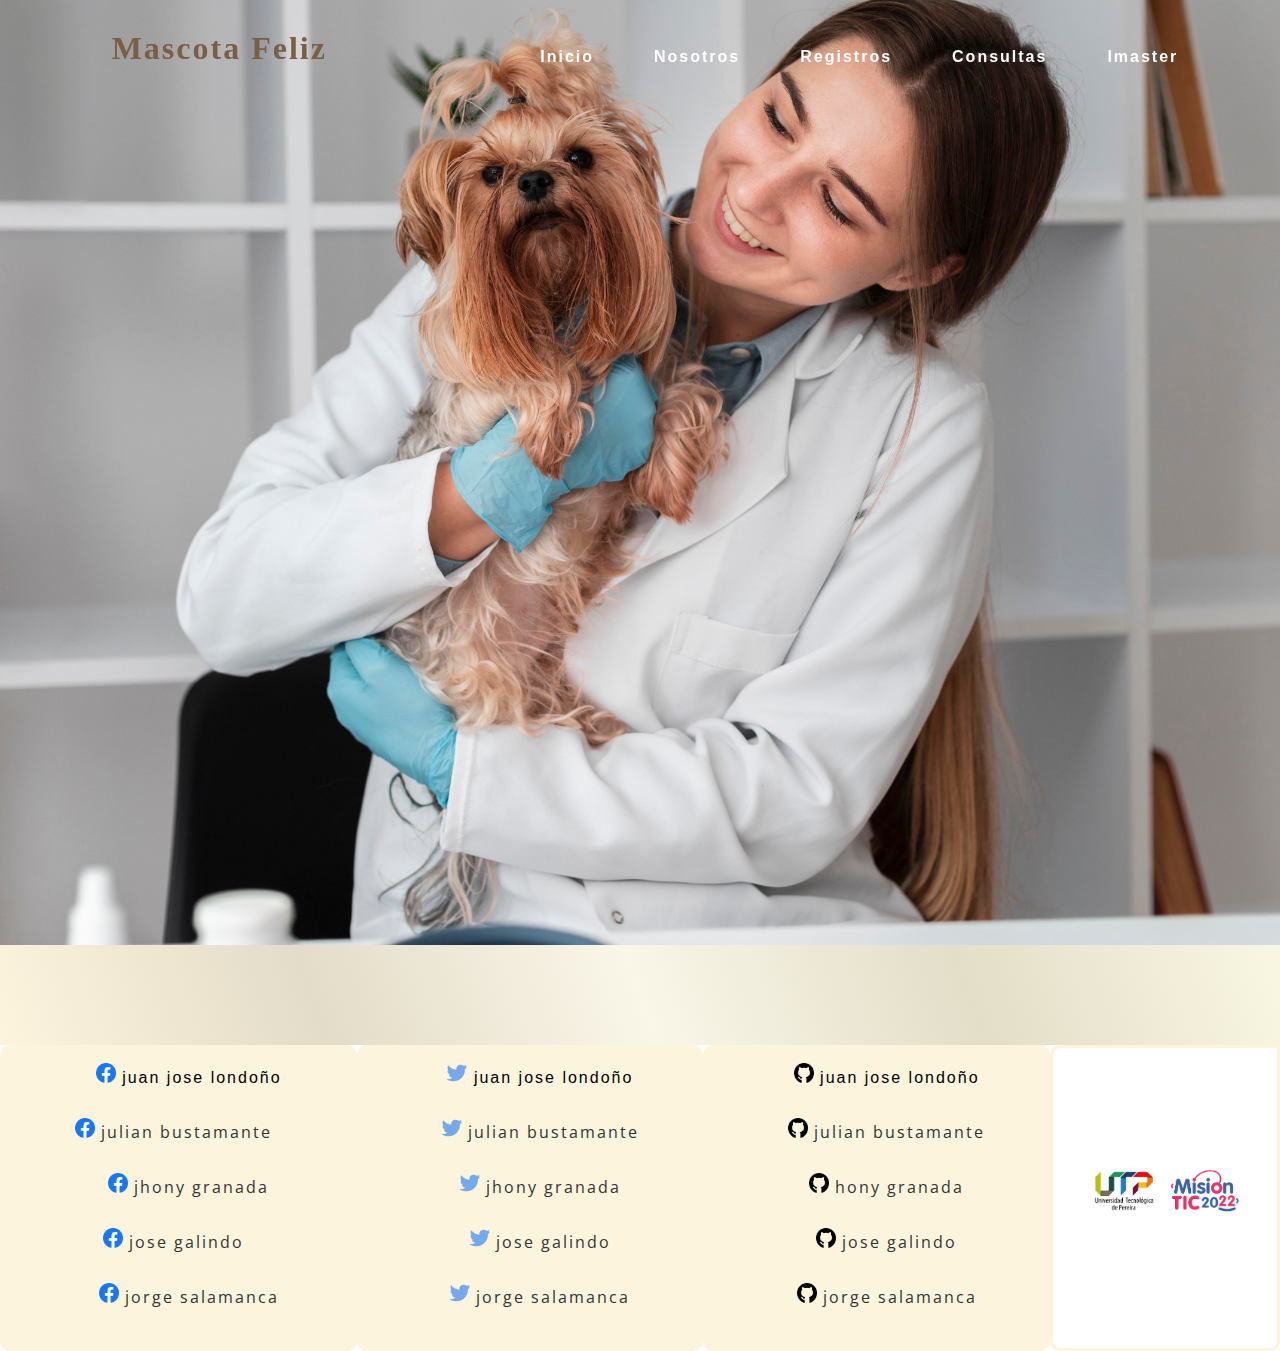
<file: index.html>
<!DOCTYPE html>
<html>

    <head>
        <title>index</title>
        <style>
            * {
                margin: 0;
                padding: 0;
            }

            header {
                position: fixed;
                top: 0;
                left: 0;
                width: 100%;
                display: flex;
                justify-content: space-around;
                transition: 0.7s;
                padding: 30px 20px;
                z-index: 10;
            }

            header.abajo {
                background: #fff;
                padding: 15px 20px;
            }

            header .logo {
                position: relative;
                color: rgb(122, 95, 70);
                font-weight: bold;
                font-size: 2em;
                letter-spacing: 2px;
                transition: 1.5s;
                text-decoration: none;
            }

            nav {
                display: flex;
                justify-content: center;
                align-items: center;
            }

            header ul {
                position: relative;
                display: flex;
                justify-content: center;
                align-items: center;
            }

            header ul li {
                list-style: none;
            }

            header ul li a {
                position: relative;
                font-family: helvetica;
                margin: 0 15px;
                text-decoration: none;
                color: #fff;
                letter-spacing: 2px;
                font-weight: 600;
                transition: 0.7s;
            }

            .zona1 {
                position: relative;
                width: 100%;
                height: 105vh;
                background: url(imagenes/fondo2.jpg);
                background-size: cover;
                background-position: center center;
            }

            header.abajo .logo,
            header.abajo ul li a {
                color: #000;
            }

            #barra_espaciadora {
                width: 100%;
                height: 100px;
                background: linear-gradient(70deg, #FDF4DE, #E3DCC8, #FAF6E8, #E3DEC8, #F9F6E2);
            }


            .article1 {
                grid-area: article_1;
                background-color: #FDF4DE;
                border: #FDF4DE;
                border-radius: 10px;
                border-style: solid;
                height: 100%;
            }

            .article1:hover{
                box-shadow:
                    1px 1px #a8abad,
                    2px 2px #a8abad,
                    3px 3px #a8abad;
                -webkit-transform: translateX(-3px);
                transform: translateX(-3px);
            }

            .article2 {
                grid-area: article_2;
                background-color: #FDF4DE;
                border: #FDF4DE;
                border-radius: 10px;
                border-style: solid;
                height: 100%;
                
            }

            .article2:hover{
                box-shadow:
                    1px 1px #a8abad,
                    2px 2px #a8abad,
                    3px 3px #a8abad;
                -webkit-transform: translateX(-3px);
                transform: translateX(-3px);
            }

            .article3 {
                grid-area: article_3;
                background-color: #FDF4DE;
                border: #FDF4DE;
                border-radius: 10px;
                border-style: solid;
                height: 100%;
            }

            .article3:hover{
                box-shadow:
                    1px 1px #a8abad,
                    2px 2px #a8abad,
                    3px 3px #a8abad;
                -webkit-transform: translateX(-3px);
                transform: translateX(-3px);
            }

            .article4 {
                grid-area: article_4;
                background-color: white;
                border: #FDF4DE;
                border-radius: 10px 0px 10px 10px;
                border-style: solid;
                height: 100%;

            }

            .article4:hover{
                box-shadow:
                    1px 1px #a8abad,
                    2px 2px #a8abad,
                    3px 3px #a8abad;
                -webkit-transform: translateX(-3px);
                transform: translateX(-3px);
            }

            #copyright {
                display: grid;
                grid-template-areas: "article_1 article_2 article_3 article_4";
                height: 300px;
                width: 100%;
                background-color:  #FDF4DE, #E3DCC8, #FAF6E8, #E3DEC8, #F9F6E2;
                background: linear-gradient(70deg);
                text-align: center;
                position: absolute;
                
            }

        </style>
        <link href='https://fonts.googleapis.com/css?family=Open+Sans:400,300,600' rel='stylesheet' type='text/css'>
        <link href="//maxcdn.bootstrapcdn.com/font-awesome/4.2.0/css/font-awesome.min.css" rel="stylesheet">
        <link rel="stylesheet" type="text/css" href="CSS/menubar.css">
        <link rel="stylesheet" type="text/css" href="CSS/footer.css">
        <link rel="icon" href="imagenes/perro.png">
    </head>

    <body>

        <header>
            <a href="#" class="logo">Mascota Feliz</a>
            <nav class="navbar">
                <ul>
                    <li><a href="index.html">Inicio</a></li>
                    <li><a href="nosotros.html">Nosotros</a></li>
                    <li><a href="#">Registros</a>
                        <ul>
                            <li><a href="resgistrar mascota.html">registro de mascota</a></li>
                            <li><a href="registrar propietario.html">registro de propietario</a></li>
                            <li><a href="registrar veterinario.html">registro de veterinario</a></li>
                        </ul>
                    </li>
                    <li><a href="#">Consultas</a>
                        <ul>
                            <li><a href="consultar mascota.html">Consultar mascota</a></li>
                            <li><a href="consultar mascotas.html">Consultar lista de mascotas</a></li>
                        </ul>
                    </li>

                    <li><a href="https://imaster.academy/login/index.php">Imaster</a></li>
                </ul>
            </nav>
        </header>

        <section class="zona1"></section>

        <footer>
            <div id="barra_espaciadora"></div>
            <section id="copyright">

                <article class="article1">
                    <ul>
                        <li><a href="https://www.facebook.com/juanjo.londonoagudelo"><img src="imagenes/facebook.png" style="width: 20px;" class="facebook">   juan jose londoño </a></li>
                    </ul>

                    <ul>
                        <li><img src="imagenes/facebook.png" style="width: 20px;" class="facebook">   julian bustamante</li>
                        <li></li>
                    </ul>

                    <ul>
                        <li><img src="imagenes/facebook.png" style="width: 20px;" class="facebook">  jhony granada   </li>
                    </ul>

                    <ul>
                        <li><img src="imagenes/facebook.png" style="width: 20px;" class="facebook">  jose galindo</li>
                        <li></li>
                    </ul>

                    <ul>
                        <li><img src="imagenes/facebook.png" style="width: 20px;" class="facebook">   jorge salamanca</li>
                    </ul>
                    
                </article>

                <article class="article2">
                    <ul>
                        <li><a href="https://twitter.com/Lond_ho13"><img src="imagenes/gorjeo.png" style="width: 20px;" class="facebook">   juan jose londoño</a></li>
                    </ul>

                    <ul>
                        <li><img src="imagenes/gorjeo.png" style="width: 20px;" class="facebook">   julian bustamante</li>
                    </ul>

                    <ul>
                        <li><img src="imagenes/gorjeo.png" style="width: 20px;" class="facebook">   jhony granada</li>
                    </ul>

                    <ul>
                        <li><img src="imagenes/gorjeo.png" style="width: 20px;" class="facebook">   jose galindo</li>
                    </ul>
                    
                    <ul>
                        <li><img src="imagenes/gorjeo.png" style="width: 20px;" class="facebook">   jorge salamanca</li>

                    </ul>
                </article>

                <article class="article3">
                    <ul>
                        <li><a href="https://github.com/LOND-HO13"><img src="imagenes/github.png" style="width: 20px;" class="facebook">   juan jose londoño</a></li>
                    </ul>

                    <ul>
                        <li><img src="imagenes/github.png" style="width: 20px;" class="facebook">   julian bustamante</li>
                    </ul>

                    <ul>
                        <li><img src="imagenes/github.png" style="width: 20px;" class="facebook">   hony granada</li>
                    </ul>

                    <ul>
                        <li><img src="imagenes/github.png" style="width: 20px;" class="facebook">   jose galindo</li>
                    </ul>
                    
                    <ul>
                        <li><img src="imagenes/github.png" style="width: 20px;" class="facebook">   jorge salamanca</li>
                    </ul>
                </article>

                <article class="article4">
                    <a href="https://p4s.co/mision-tic-utp#:~:text=Misi%C3%B3n%20TIC%202022%20es%20el,Cuarta%20Revoluci%C3%B3n%20Industrial%2C%20mujeres%20y"><img src="imagenes/logo_utp.png" style="width: 150px; margin-top: 120px;"> </a>     
                </article>


            </section>
        </footer>

        <script type="text/javascript">
            window.addEventListener("scroll", function () {
                var header = document.querySelector("header");
                header.classList.toggle("abajo", window.scrollY > 0);
            })
        </script>

    </body>

</html>
</file>
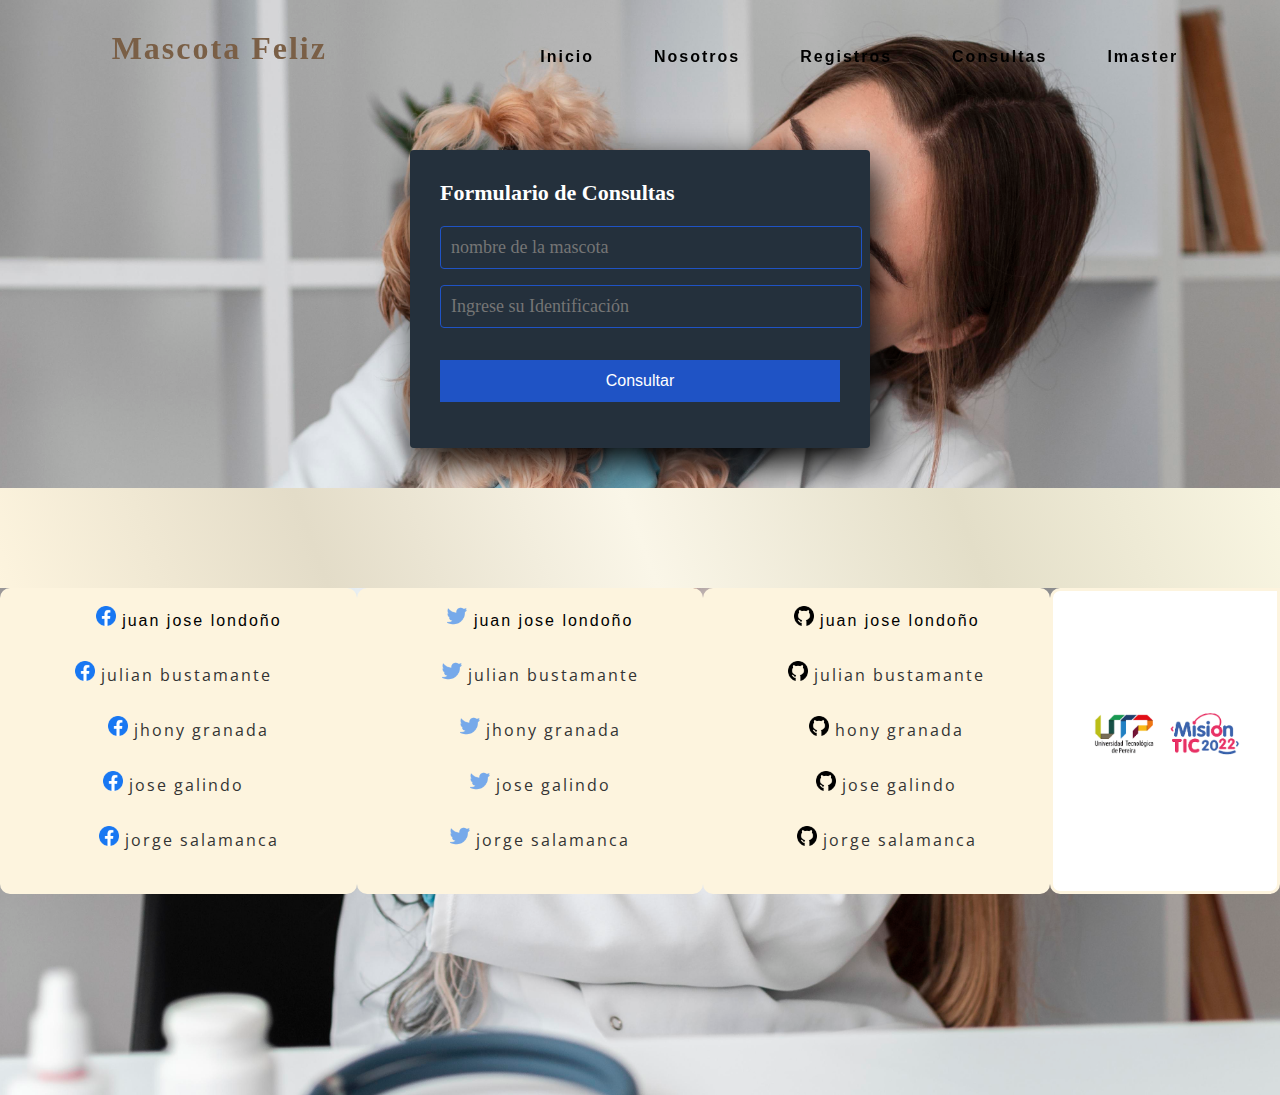
<file: consultar mascota.html>
<!DOCTYPE html>
<html>

    <head>
        <title>consultar mascota</title>
        <style>
            * {
                margin: 0;
                padding: 0;
            }

            body{
                position: relative;
                width: 100%;
                height: 105vh;
                background: url(imagenes/fondo2.jpg);
                background-size: cover;
                background-position: center center;
            }

            header {
                position: fixed;
                top: 0;
                left: 0;
                width: 100%;
                display: flex;
                justify-content: space-around;
                transition: 0.7s;
                padding: 30px 20px;
                z-index: 10;
            }

            header.abajo {
                background: #fff;
                padding: 15px 20px;
            }

            header .logo {
                position: relative;
                color: rgb(122, 95, 70);
                font-weight: bold;
                font-size: 2em;
                letter-spacing: 2px;
                transition: 1.5s;
                text-decoration: none;
            }

            nav {
                display: flex;
                justify-content: center;
                align-items: center;
            }

            header ul {
                position: relative;
                display: flex;
                justify-content: center;
                align-items: center;
            }

            header ul li {
                list-style: none;
            }

            header ul li a {
                position: relative;
                font-family: helvetica;
                margin: 0 15px;
                text-decoration: none;
                color: rgb(0, 0, 0);
                letter-spacing: 2px;
                font-weight: 600;
                transition: 0.7s;
            }

            .li-interno {
                list-style: none;
            }
            .zona1 {
                position: relative;
                width: 100%;
                height: 105vh;
                background: url(imagenes/fondo2.jpg);
                background-size: cover;
                background-position: center center;
            }

            header.abajo .logo,
            header.abajo ul li a {
                color: #000;
            }

            #barra_espaciadora {
                width: 100%;
                height: 100px;
                background: linear-gradient(70deg, #FDF4DE, #E3DCC8, #FAF6E8, #E3DEC8, #F9F6E2);
            }


            .article1 {
                grid-area: article_1;
                background-color: #FDF4DE;
                border: #FDF4DE;
                border-radius: 10px;
                border-style: solid;
                height: 100%;
            }

            .article1:hover{
                box-shadow:
                    1px 1px #a8abad,
                    2px 2px #a8abad,
                    3px 3px #a8abad;
                -webkit-transform: translateX(-3px);
                transform: translateX(-3px);
            }

            .article2 {
                grid-area: article_2;
                background-color: #FDF4DE;
                border: #FDF4DE;
                border-radius: 10px;
                border-style: solid;
                height: 100%;
                
            }

            .article2:hover{
                box-shadow:
                    1px 1px #a8abad,
                    2px 2px #a8abad,
                    3px 3px #a8abad;
                -webkit-transform: translateX(-3px);
                transform: translateX(-3px);
            }

            .article3 {
                grid-area: article_3;
                background-color: #FDF4DE;
                border: #FDF4DE;
                border-radius: 10px;
                border-style: solid;
                height: 100%;
            }

            .article3:hover{
                box-shadow:
                    1px 1px #a8abad,
                    2px 2px #a8abad,
                    3px 3px #a8abad;
                -webkit-transform: translateX(-3px);
                transform: translateX(-3px);
            }

            .article4 {
                grid-area: article_4;
                background-color: white;
                border: #FDF4DE;
                border-radius: 10px 0px 10px 10px;
                border-style: solid;
                height: 100%;

            }

            .article4:hover{
                box-shadow:
                    1px 1px #a8abad,
                    2px 2px #a8abad,
                    3px 3px #a8abad;
                -webkit-transform: translateX(-3px);
                transform: translateX(-3px);
            }

            #copyright {
                display: grid;
                grid-template-areas: "article_1 article_2 article_3 article_4";
                height: 300px;
                width: 100%;
                background-color:  #FDF4DE, #E3DCC8, #FAF6E8, #E3DEC8, #F9F6E2;
                background: linear-gradient(70deg);
                text-align: center;
                position: absolute;
                
            }

        </style>
        <link href='https://fonts.googleapis.com/css?family=Open+Sans:400,300,600' rel='stylesheet' type='text/css'>
        <link href="//maxcdn.bootstrapcdn.com/font-awesome/4.2.0/css/font-awesome.min.css" rel="stylesheet">
        <link rel="stylesheet" type="text/css" href="CSS/menubar.css">
        <link rel="stylesheet" type="text/css" href="CSS/footer.css">
        <link rel="stylesheet" type="text/css" href="CSS/Dueno.css">
        <link rel="icon" href="imagenes/perro.png">
    </head>

    <body>

        <header>
            <a href="#" class="logo">Mascota Feliz</a>
            <nav class="navbar">
                <ul>
                    <li><a href="index.html">Inicio</a></li>
                    <li><a href="nosotros.html">Nosotros</a></li>
                    <li><a href="#">Registros</a>
                        <ul>
                            <li class="li-interno"><a href="resgistrar mascota.html">registro de mascota</a></li>
                            <li class="li-interno"><a href="registrar propietario.html">registro de propietario</a></li>
                            <li class="li-interno"><a href="registrar veterinario.html">registro de veterinario</a></li>
                        </ul>
                    </li>
                    <li><a href="#">Consultas</a>
                        <ul>
                            <li class="li-interno"><a href="consultar mascota.html">Consultar mascota</a></li>
                            <li class="li-interno"><a href="consultar mascotas.html">Consultar lista de mascotas</a></li>
                        </ul>
                    </li>

                    <li><a href="https://imaster.academy/login/index.php">Imaster</a></li>
                </ul>
            </nav>
        </header>

        <section class="form-register">
            <h4>Formulario de Consultas</h4>
            <input class="controls" type="text" list="value" name="nombres" id="nombres" placeholder="nombre de la mascota">
            <input class="controls" type="text" name="Identificación" id="Identificación" placeholder="Ingrese su Identificación">
            <input class="botons" type="submit" value="Consultar">         
        </section>

        <footer>
            <div id="barra_espaciadora"></div>
            <section id="copyright">

                <article class="article1">
                    <ul>
                        <li><a href="https://www.facebook.com/juanjo.londonoagudelo"><img src="imagenes/facebook.png" style="width: 20px;" class="facebook">   juan jose londoño </a></li>
                    </ul>

                    <ul>
                        <li><img src="imagenes/facebook.png" style="width: 20px;" class="facebook">   julian bustamante</li>
                        <li></li>
                    </ul>

                    <ul>
                        <li><img src="imagenes/facebook.png" style="width: 20px;" class="facebook">  jhony granada   </li>
                    </ul>

                    <ul>
                        <li><img src="imagenes/facebook.png" style="width: 20px;" class="facebook">  jose galindo</li>
                        <li></li>
                    </ul>

                    <ul>
                        <li><img src="imagenes/facebook.png" style="width: 20px;" class="facebook">   jorge salamanca</li>
                    </ul>
                    
                </article>

                <article class="article2">
                    <ul>
                        <li><a href="https://twitter.com/Lond_ho13"><img src="imagenes/gorjeo.png" style="width: 20px;" class="facebook">   juan jose londoño</a></li>
                    </ul>

                    <ul>
                        <li><img src="imagenes/gorjeo.png" style="width: 20px;" class="facebook">   julian bustamante</li>
                    </ul>

                    <ul>
                        <li><img src="imagenes/gorjeo.png" style="width: 20px;" class="facebook">   jhony granada</li>
                    </ul>

                    <ul>
                        <li><img src="imagenes/gorjeo.png" style="width: 20px;" class="facebook">   jose galindo</li>
                    </ul>
                    
                    <ul>
                        <li><img src="imagenes/gorjeo.png" style="width: 20px;" class="facebook">   jorge salamanca</li>

                    </ul>
                </article>

                <article class="article3">
                    <ul>
                        <li><a href="https://github.com/LOND-HO13"><img src="imagenes/github.png" style="width: 20px;" class="facebook">   juan jose londoño</a></li>
                    </ul>

                    <ul>
                        <li><img src="imagenes/github.png" style="width: 20px;" class="facebook">   julian bustamante</li>
                    </ul>

                    <ul>
                        <li><img src="imagenes/github.png" style="width: 20px;" class="facebook">   hony granada</li>
                    </ul>

                    <ul>
                        <li><img src="imagenes/github.png" style="width: 20px;" class="facebook">   jose galindo</li>
                    </ul>
                    
                    <ul>
                        <li><img src="imagenes/github.png" style="width: 20px;" class="facebook">   jorge salamanca</li>
                    </ul>
                </article>

                <article class="article4">
                    <a href="https://p4s.co/mision-tic-utp#:~:text=Misi%C3%B3n%20TIC%202022%20es%20el,Cuarta%20Revoluci%C3%B3n%20Industrial%2C%20mujeres%20y"><img src="imagenes/logo_utp.png" style="width: 150px; margin-top: 120px;"> </a>     
                </article>


            </section>
        </footer>

        <script type="text/javascript">
            window.addEventListener("scroll", function () {
                var header = document.querySelector("header");
                header.classList.toggle("abajo", window.scrollY > 0);
            })
        </script>

    </body>

</html>
</file>
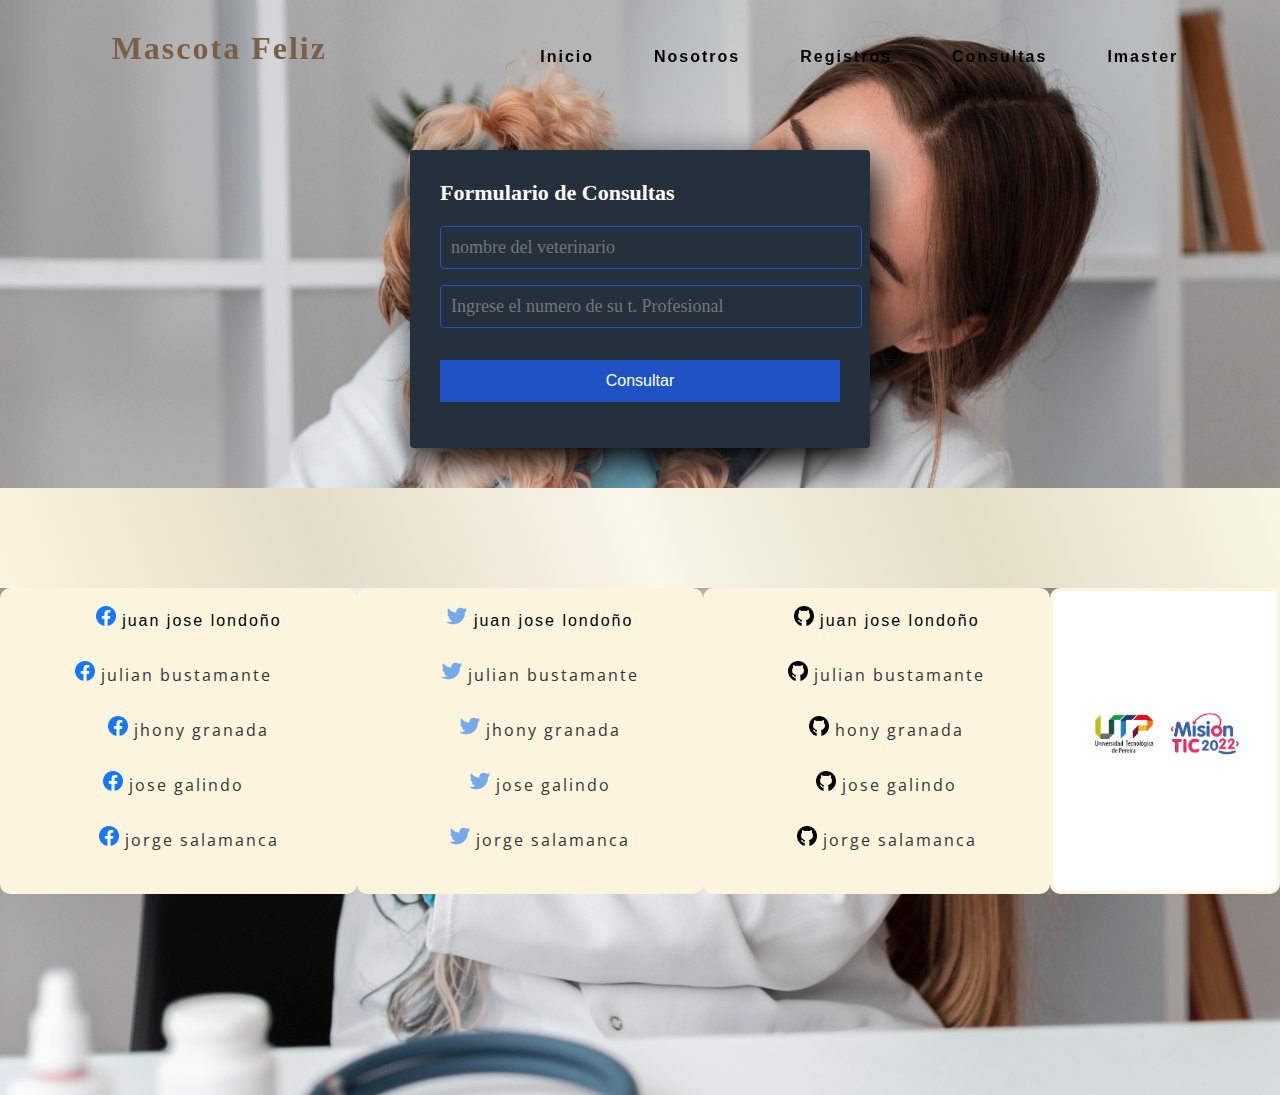
<file: consultar mascotas.html>
<!DOCTYPE html>
<html>

    <head>
        <title>consultar mascotas</title>
        <style>
            * {
                margin: 0;
                padding: 0;
            }

            body{
                position: relative;
                width: 100%;
                height: 105vh;
                background: url(imagenes/fondo2.jpg);
                background-size: cover;
                background-position: center center;
            }

            header {
                position: fixed;
                top: 0;
                left: 0;
                width: 100%;
                display: flex;
                justify-content: space-around;
                transition: 0.7s;
                padding: 30px 20px;
                z-index: 10;
            }

            header.abajo {
                background: #fff;
                padding: 15px 20px;
            }

            header .logo {
                position: relative;
                color: rgb(122, 95, 70);
                font-weight: bold;
                font-size: 2em;
                letter-spacing: 2px;
                transition: 1.5s;
                text-decoration: none;
            }

            nav {
                display: flex;
                justify-content: center;
                align-items: center;
            }

            header ul {
                position: relative;
                display: flex;
                justify-content: center;
                align-items: center;
            }

            header ul li {
                list-style: none;
            }

            header ul li a {
                position: relative;
                font-family: helvetica;
                margin: 0 15px;
                text-decoration: none;
                color: rgb(0, 0, 0);
                letter-spacing: 2px;
                font-weight: 600;
                transition: 0.7s;
            }

            .zona1 {
                position: relative;
                width: 100%;
                height: 105vh;
                background: url(imagenes/fondo2.jpg);
                background-size: cover;
                background-position: center center;
            }

            header.abajo .logo,
            header.abajo ul li a {
                color: #000;
            }

            #barra_espaciadora {
                width: 100%;
                height: 100px;
                background: linear-gradient(70deg, #FDF4DE, #E3DCC8, #FAF6E8, #E3DEC8, #F9F6E2);
            }


            .article1 {
                grid-area: article_1;
                background-color: #FDF4DE;
                border: #FDF4DE;
                border-radius: 10px;
                border-style: solid;
                height: 100%;
            }

            .article1:hover{
                box-shadow:
                    1px 1px #a8abad,
                    2px 2px #a8abad,
                    3px 3px #a8abad;
                -webkit-transform: translateX(-3px);
                transform: translateX(-3px);
            }

            .article2 {
                grid-area: article_2;
                background-color: #FDF4DE;
                border: #FDF4DE;
                border-radius: 10px;
                border-style: solid;
                height: 100%;
                
            }

            .article2:hover{
                box-shadow:
                    1px 1px #a8abad,
                    2px 2px #a8abad,
                    3px 3px #a8abad;
                -webkit-transform: translateX(-3px);
                transform: translateX(-3px);
            }

            .article3 {
                grid-area: article_3;
                background-color: #FDF4DE;
                border: #FDF4DE;
                border-radius: 10px;
                border-style: solid;
                height: 100%;
            }

            .article3:hover{
                box-shadow:
                    1px 1px #a8abad,
                    2px 2px #a8abad,
                    3px 3px #a8abad;
                -webkit-transform: translateX(-3px);
                transform: translateX(-3px);
            }

            .article4 {
                grid-area: article_4;
                background-color: white;
                border: #FDF4DE;
                border-radius: 10px 0px 10px 10px;
                border-style: solid;
                height: 100%;

            }

            .article4:hover{
                box-shadow:
                    1px 1px #a8abad,
                    2px 2px #a8abad,
                    3px 3px #a8abad;
                -webkit-transform: translateX(-3px);
                transform: translateX(-3px);
            }

            #copyright {
                display: grid;
                grid-template-areas: "article_1 article_2 article_3 article_4";
                height: 300px;
                width: 100%;
                background-color:  #FDF4DE, #E3DCC8, #FAF6E8, #E3DEC8, #F9F6E2;
                background: linear-gradient(70deg);
                text-align: center;
                position: absolute;
                
            }

        </style>
        <link href='https://fonts.googleapis.com/css?family=Open+Sans:400,300,600' rel='stylesheet' type='text/css'>
        <link href="//maxcdn.bootstrapcdn.com/font-awesome/4.2.0/css/font-awesome.min.css" rel="stylesheet">
        <link rel="stylesheet" type="text/css" href="CSS/menubar.css">
        <link rel="stylesheet" type="text/css" href="CSS/footer.css">
        <link rel="stylesheet" type="text/css" href="CSS/Dueno.css">
        <link rel="icon" href="imagenes/perro.png">
    </head>

    <body>

        <header>
            <a href="#" class="logo">Mascota Feliz</a>
            <nav class="navbar">
                <ul>
                    <li><a href="index.html">Inicio</a></li>
                    <li><a href="nosotros.html">Nosotros</a></li>
                    <li><a href="#">Registros</a>
                        <ul>
                            <li><a href="resgistrar mascota.html">registro de mascota</a></li>
                            <li><a href="registrar propietario.html">registro de propietario</a></li>
                            <li><a href="registrar veterinario.html">registro de veterinario</a></li>
                        </ul>
                    </li>
                    <li><a href="#">Consultas</a>
                        <ul>
                            <li><a href="consultar mascota.html">Consultar mascota</a></li>
                            <li><a href="consultar mascotas.html">Consultar lista de mascotas</a></li>
                        </ul>
                    </li>

                    <li><a href="https://imaster.academy/login/index.php">Imaster</a></li>
                </ul>
            </nav>
        </header>

        <section class="form-register">
            <h4>Formulario de Consultas</h4>
            <input class="controls" type="text" list="value" name="nombres" id="nombres" placeholder="nombre del veterinario">
            <input class="controls" type="text" name="Identificación" id="Identificación" placeholder="Ingrese el numero de su t. Profesional">
            <input class="botons" type="submit" value="Consultar">         
        </section>

        <footer>
            <div id="barra_espaciadora"></div>
            <section id="copyright">

                <article class="article1">
                    <ul>
                        <li><a href="https://www.facebook.com/juanjo.londonoagudelo"><img src="imagenes/facebook.png" style="width: 20px;" class="facebook">   juan jose londoño </a></li>
                    </ul>

                    <ul>
                        <li><img src="imagenes/facebook.png" style="width: 20px;" class="facebook">   julian bustamante</li>
                        <li></li>
                    </ul>

                    <ul>
                        <li><img src="imagenes/facebook.png" style="width: 20px;" class="facebook">  jhony granada   </li>
                    </ul>

                    <ul>
                        <li><img src="imagenes/facebook.png" style="width: 20px;" class="facebook">  jose galindo</li>
                        <li></li>
                    </ul>

                    <ul>
                        <li><img src="imagenes/facebook.png" style="width: 20px;" class="facebook">   jorge salamanca</li>
                    </ul>
                    
                </article>

                <article class="article2">
                    <ul>
                        <li><a href="https://twitter.com/Lond_ho13"><img src="imagenes/gorjeo.png" style="width: 20px;" class="facebook">   juan jose londoño</a></li>
                    </ul>

                    <ul>
                        <li><img src="imagenes/gorjeo.png" style="width: 20px;" class="facebook">   julian bustamante</li>
                    </ul>

                    <ul>
                        <li><img src="imagenes/gorjeo.png" style="width: 20px;" class="facebook">   jhony granada</li>
                    </ul>

                    <ul>
                        <li><img src="imagenes/gorjeo.png" style="width: 20px;" class="facebook">   jose galindo</li>
                    </ul>
                    
                    <ul>
                        <li><img src="imagenes/gorjeo.png" style="width: 20px;" class="facebook">   jorge salamanca</li>

                    </ul>
                </article>

                <article class="article3">
                    <ul>
                        <li><a href="https://github.com/LOND-HO13"><img src="imagenes/github.png" style="width: 20px;" class="facebook">   juan jose londoño</a></li>
                    </ul>

                    <ul>
                        <li><img src="imagenes/github.png" style="width: 20px;" class="facebook">   julian bustamante</li>
                    </ul>

                    <ul>
                        <li><img src="imagenes/github.png" style="width: 20px;" class="facebook">   hony granada</li>
                    </ul>

                    <ul>
                        <li><img src="imagenes/github.png" style="width: 20px;" class="facebook">   jose galindo</li>
                    </ul>
                    
                    <ul>
                        <li><img src="imagenes/github.png" style="width: 20px;" class="facebook">   jorge salamanca</li>
                    </ul>
                </article>

                <article class="article4">
                    <a href="https://p4s.co/mision-tic-utp#:~:text=Misi%C3%B3n%20TIC%202022%20es%20el,Cuarta%20Revoluci%C3%B3n%20Industrial%2C%20mujeres%20y"><img src="imagenes/logo_utp.png" style="width: 150px; margin-top: 120px;"> </a>     
                </article>


            </section>
        </footer>

        <script type="text/javascript">
            window.addEventListener("scroll", function () {
                var header = document.querySelector("header");
                header.classList.toggle("abajo", window.scrollY > 0);
            })
        </script>

    </body>

</html>
</file>
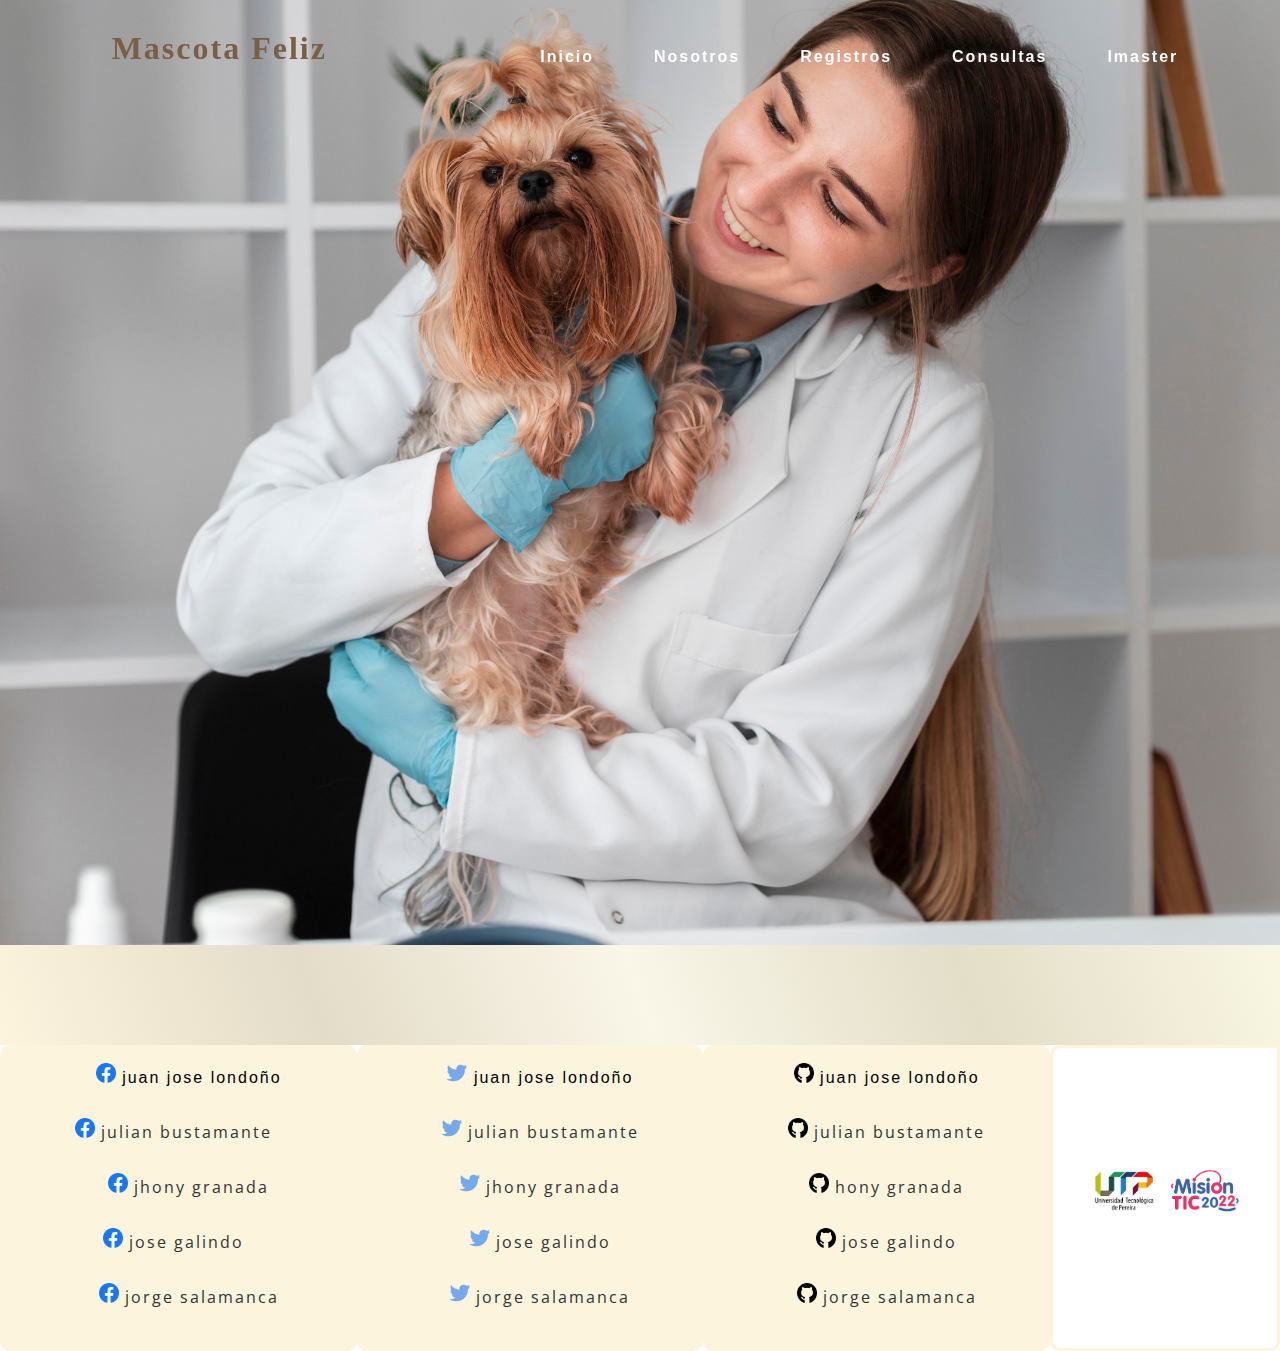
<file: nosotros.html>
<!DOCTYPE html>
<html>

    <head>
        <title>nosotros</title>
        <style>
            * {
                margin: 0;
                padding: 0;
            }

            header {
                position: fixed;
                top: 0;
                left: 0;
                width: 100%;
                display: flex;
                justify-content: space-around;
                transition: 0.7s;
                padding: 30px 20px;
                z-index: 10;
            }

            header.abajo {
                background: #fff;
                padding: 15px 20px;
            }

            header .logo {
                position: relative;
                color: rgb(122, 95, 70);
                font-weight: bold;
                font-size: 2em;
                letter-spacing: 2px;
                transition: 1.5s;
                text-decoration: none;
            }

            nav {
                display: flex;
                justify-content: center;
                align-items: center;
            }

            header ul {
                position: relative;
                display: flex;
                justify-content: center;
                align-items: center;
            }

            header ul li {
                list-style: none;
            }

            header ul li a {
                position: relative;
                font-family: helvetica;
                margin: 0 15px;
                text-decoration: none;
                color: #fff;
                letter-spacing: 2px;
                font-weight: 600;
                transition: 0.7s;
            }

            .zona1 {
                position: relative;
                width: 100%;
                height: 105vh;
                background: url(imagenes/fondo2.jpg);
                background-size: cover;
                background-position: center center;
            }

            header.abajo .logo,
            header.abajo ul li a {
                color: #000;
            }

            #barra_espaciadora {
                width: 100%;
                height: 100px;
                background: linear-gradient(70deg, #FDF4DE, #E3DCC8, #FAF6E8, #E3DEC8, #F9F6E2);
            }


            .article1 {
                grid-area: article_1;
                background-color: #FDF4DE;
                border: #FDF4DE;
                border-radius: 10px;
                border-style: solid;
                height: 100%;
            }

            .article1:hover{
                box-shadow:
                    1px 1px #a8abad,
                    2px 2px #a8abad,
                    3px 3px #a8abad;
                -webkit-transform: translateX(-3px);
                transform: translateX(-3px);
            }

            .article2 {
                grid-area: article_2;
                background-color: #FDF4DE;
                border: #FDF4DE;
                border-radius: 10px;
                border-style: solid;
                height: 100%;
                
            }

            .article2:hover{
                box-shadow:
                    1px 1px #a8abad,
                    2px 2px #a8abad,
                    3px 3px #a8abad;
                -webkit-transform: translateX(-3px);
                transform: translateX(-3px);
            }

            .article3 {
                grid-area: article_3;
                background-color: #FDF4DE;
                border: #FDF4DE;
                border-radius: 10px;
                border-style: solid;
                height: 100%;
            }

            .article3:hover{
                box-shadow:
                    1px 1px #a8abad,
                    2px 2px #a8abad,
                    3px 3px #a8abad;
                -webkit-transform: translateX(-3px);
                transform: translateX(-3px);
            }

            .article4 {
                grid-area: article_4;
                background-color: white;
                border: #FDF4DE;
                border-radius: 10px 0px 10px 10px;
                border-style: solid;
                height: 100%;

            }

            .article4:hover{
                box-shadow:
                    1px 1px #a8abad,
                    2px 2px #a8abad,
                    3px 3px #a8abad;
                -webkit-transform: translateX(-3px);
                transform: translateX(-3px);
            }

            #copyright {
                display: grid;
                grid-template-areas: "article_1 article_2 article_3 article_4";
                height: 300px;
                width: 100%;
                background-color:  #FDF4DE, #E3DCC8, #FAF6E8, #E3DEC8, #F9F6E2;
                background: linear-gradient(70deg);
                text-align: center;
                position: absolute;
                
            }

        </style>
        <link href='https://fonts.googleapis.com/css?family=Open+Sans:400,300,600' rel='stylesheet' type='text/css'>
        <link href="//maxcdn.bootstrapcdn.com/font-awesome/4.2.0/css/font-awesome.min.css" rel="stylesheet">
        <link rel="stylesheet" type="text/css" href="CSS/menubar.css">
        <link rel="stylesheet" type="text/css" href="CSS/footer.css">
        <link rel="icon" href="imagenes/perro.png">
    </head>

    <body>

        <header>
            <a href="#" class="logo">Mascota Feliz</a>
            <nav class="navbar">
                <ul>
                    <li><a href="index.html">Inicio</a></li>
                    <li><a href="nosotros.html">Nosotros</a></li>
                    <li><a href="#">Registros</a>
                        <ul>
                            <li><a href="resgistrar mascota.html">registro de mascota</a></li>
                            <li><a href="registrar propietario.html">registro de propietario</a></li>
                            <li><a href="registrar veterinario.html">registro de veterinario</a></li>
                        </ul>
                    </li>
                    <li><a href="#">Consultas</a>
                        <ul>
                            <li><a href="consultar mascota.html">Consultar mascota</a></li>
                            <li><a href="consultar mascotas.html">Consultar lista de mascotas</a></li>
                        </ul>
                    </li>

                    <li><a href="https://imaster.academy/login/index.php">Imaster</a></li>
                </ul>
            </nav>
        </header>

        <section class="zona1"></section>

        <footer>
            <div id="barra_espaciadora"></div>
            <section id="copyright">

                <article class="article1">
                    <ul>
                        <li><a href="https://www.facebook.com/juanjo.londonoagudelo"><img src="imagenes/facebook.png" style="width: 20px;" class="facebook">   juan jose londoño </a></li>
                    </ul>

                    <ul>
                        <li><img src="imagenes/facebook.png" style="width: 20px;" class="facebook">   julian bustamante</li>
                        <li></li>
                    </ul>

                    <ul>
                        <li><img src="imagenes/facebook.png" style="width: 20px;" class="facebook">  jhony granada   </li>
                    </ul>

                    <ul>
                        <li><img src="imagenes/facebook.png" style="width: 20px;" class="facebook">  jose galindo</li>
                        <li></li>
                    </ul>

                    <ul>
                        <li><img src="imagenes/facebook.png" style="width: 20px;" class="facebook">   jorge salamanca</li>
                    </ul>
                    
                </article>

                <article class="article2">
                    <ul>
                        <li><a href="https://twitter.com/Lond_ho13"><img src="imagenes/gorjeo.png" style="width: 20px;" class="facebook">   juan jose londoño</a></li>
                    </ul>

                    <ul>
                        <li><img src="imagenes/gorjeo.png" style="width: 20px;" class="facebook">   julian bustamante</li>
                    </ul>

                    <ul>
                        <li><img src="imagenes/gorjeo.png" style="width: 20px;" class="facebook">   jhony granada</li>
                    </ul>

                    <ul>
                        <li><img src="imagenes/gorjeo.png" style="width: 20px;" class="facebook">   jose galindo</li>
                    </ul>
                    
                    <ul>
                        <li><img src="imagenes/gorjeo.png" style="width: 20px;" class="facebook">   jorge salamanca</li>

                    </ul>
                </article>

                <article class="article3">
                    <ul>
                        <li><a href="https://github.com/LOND-HO13"><img src="imagenes/github.png" style="width: 20px;" class="facebook">   juan jose londoño</a></li>
                    </ul>

                    <ul>
                        <li><img src="imagenes/github.png" style="width: 20px;" class="facebook">   julian bustamante</li>
                    </ul>

                    <ul>
                        <li><img src="imagenes/github.png" style="width: 20px;" class="facebook">   hony granada</li>
                    </ul>

                    <ul>
                        <li><img src="imagenes/github.png" style="width: 20px;" class="facebook">   jose galindo</li>
                    </ul>
                    
                    <ul>
                        <li><img src="imagenes/github.png" style="width: 20px;" class="facebook">   jorge salamanca</li>
                    </ul>
                </article>

                <article class="article4">
                    <a href="https://p4s.co/mision-tic-utp#:~:text=Misi%C3%B3n%20TIC%202022%20es%20el,Cuarta%20Revoluci%C3%B3n%20Industrial%2C%20mujeres%20y"><img src="imagenes/logo_utp.png" style="width: 150px; margin-top: 120px;"> </a>     
                </article>


            </section>
        </footer>

        <script type="text/javascript">
            window.addEventListener("scroll", function () {
                var header = document.querySelector("header");
                header.classList.toggle("abajo", window.scrollY > 0);
            })
        </script>

    </body>

</html>
</file>
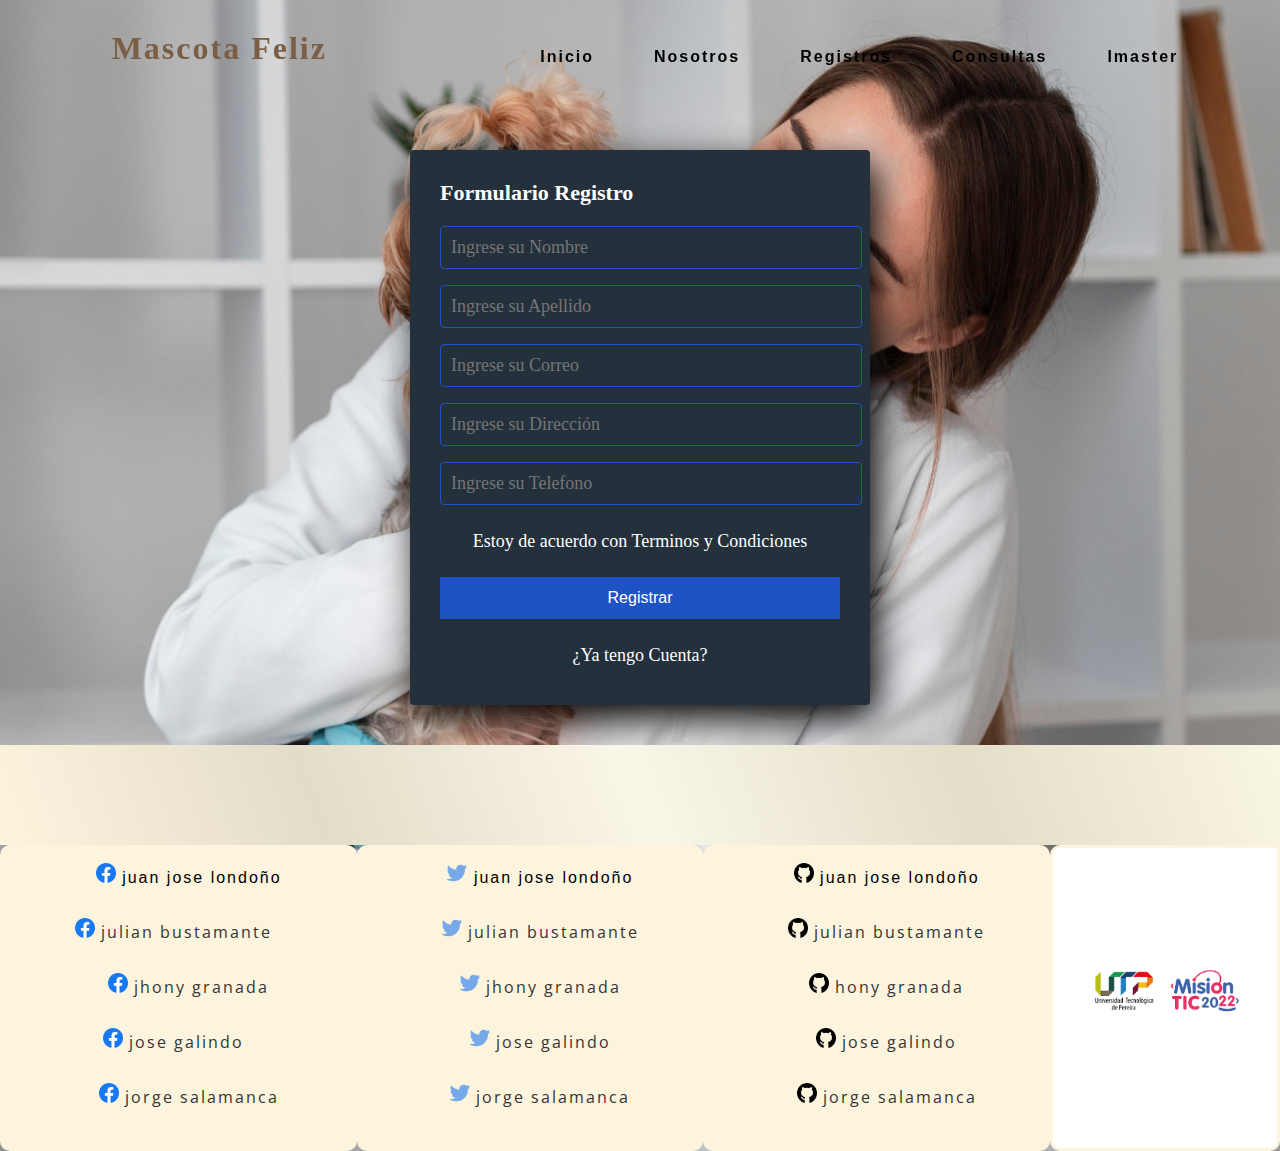
<file: registrar propietario.html>
<!DOCTYPE html>
<html>

    <head>
        <title>registrar propietario</title>
        <style>
            * {
                margin: 0;
                padding: 0;
            }
            body{
                position: relative;
                width: 100%;
                height: 105vh;
                background: url(imagenes/fondo2.jpg);
                background-size: cover;
                background-position: center center;
            }

            header {
                position: fixed;
                top: 0;
                left: 0;
                width: 100%;
                display: flex;
                justify-content: space-around;
                transition: 0.7s;
                padding: 30px 20px;
                z-index: 10;
            }

            header.abajo {
                background: rgb(255, 255, 255);
                padding: 15px 20px;
            }

            header .logo {
                position: relative;
                color: rgb(122, 95, 70);
                font-weight: bold;
                font-size: 2em;
                letter-spacing: 2px;
                transition: 1.5s;
                text-decoration: none;
            }

            nav {
                display: flex;
                justify-content: center;
                align-items: center;
            }

            header ul {
                position: relative;
                display: flex;
                justify-content: center;
                align-items: center;
            }

            header ul li {
                list-style: none;
            }

            header ul li a {
                position: relative;
                font-family: helvetica;
                margin: 0 15px;
                text-decoration: none;
                color: rgb(0, 0, 0);
                letter-spacing: 2px;
                font-weight: 600;
                transition: 0.7s;
            }

            .zona1 {
                position: relative;
                width: 100%;
                height: 105vh;
                background: url(imagenes/fondo2.jpg);
                background-size: cover;
                background-position: center center;
            }

            header.abajo .logo,
            header.abajo ul li a {
                color: #000;
            }

            #barra_espaciadora {
                width: 100%;
                height: 100px;
                background: linear-gradient(70deg, #FDF4DE, #E3DCC8, #FAF6E8, #E3DEC8, #F9F6E2);
            }


            .article1 {
                grid-area: article_1;
                background-color: #FDF4DE;
                border: #FDF4DE;
                border-radius: 10px;
                border-style: solid;
                height: 100%;
            }

            .article1:hover{
                box-shadow:
                    1px 1px #a8abad,
                    2px 2px #a8abad,
                    3px 3px #a8abad;
                -webkit-transform: translateX(-3px);
                transform: translateX(-3px);
            }

            .article2 {
                grid-area: article_2;
                background-color: #FDF4DE;
                border: #FDF4DE;
                border-radius: 10px;
                border-style: solid;
                height: 100%;
                
            }

            .article2:hover{
                box-shadow:
                    1px 1px #a8abad,
                    2px 2px #a8abad,
                    3px 3px #a8abad;
                -webkit-transform: translateX(-3px);
                transform: translateX(-3px);
            }

            .article3 {
                grid-area: article_3;
                background-color: #FDF4DE;
                border: #FDF4DE;
                border-radius: 10px;
                border-style: solid;
                height: 100%;
            }

            .article3:hover{
                box-shadow:
                    1px 1px #a8abad,
                    2px 2px #a8abad,
                    3px 3px #a8abad;
                -webkit-transform: translateX(-3px);
                transform: translateX(-3px);
            }

            .article4 {
                grid-area: article_4;
                background-color: white;
                border: #FDF4DE;
                border-radius: 10px 0px 10px 10px;
                border-style: solid;
                height: 100%;

            }

            .article4:hover{
                box-shadow:
                    1px 1px #a8abad,
                    2px 2px #a8abad,
                    3px 3px #a8abad;
                -webkit-transform: translateX(-3px);
                transform: translateX(-3px);
            }

            #copyright {
                display: grid;
                grid-template-areas: "article_1 article_2 article_3 article_4";
                height: 300px;
                width: 100%;
                background-color:  #FDF4DE, #E3DCC8, #FAF6E8, #E3DEC8, #F9F6E2;
                background: linear-gradient(70deg);
                text-align: center;
                position: absolute;
                
            }

        </style>
        <link href='https://fonts.googleapis.com/css?family=Open+Sans:400,300,600' rel='stylesheet' type='text/css'>
        <link href="//maxcdn.bootstrapcdn.com/font-awesome/4.2.0/css/font-awesome.min.css" rel="stylesheet">
        <link rel="stylesheet" type="text/css" href="CSS/menubar.css">
        <link rel="stylesheet" type="text/css" href="CSS/footer.css">
        <link rel="stylesheet" type="text/css" href="CSS/Dueno.css">
        <link rel="icon" href="imagenes/perro.png">
    </head>

    <body>

        <header>
            <a href="#" class="logo">Mascota Feliz</a>
            <nav class="navbar">
                <ul>
                    <li><a href="index.html">Inicio</a></li>
                    <li><a href="nosotros.html">Nosotros</a></li>
                    <li><a href="#">Registros</a>
                        <ul>
                            <li><a href="resgistrar mascota.html">registro de mascota</a></li>
                            <li><a href="registrar propietario.html">registro de propietario</a></li>
                            <li><a href="registrar veterinario.html">registro de veterinario</a></li>
                        </ul>
                    </li>
                    <li><a href="#">Consultas</a>
                        <ul>
                            <li><a href="consultar mascota.html">Consultar mascota</a></li>
                            <li><a href="consultar mascotas.html">Consultar lista de mascotas</a></li>
                        </ul>
                    </li>

                    <li><a href="https://imaster.academy/login/index.php">Imaster</a></li>
                </ul>
            </nav>
        </header>
    
        <section class="form-register">
            <h4>Formulario Registro</h4>
            <input class="controls" type="text" name="nombres" id="nombres" placeholder="Ingrese su Nombre">
            <input class="controls" type="text" name="apellidos" id="apellidos" placeholder="Ingrese su Apellido">
            <input class="controls" type="email" name="correo" id="correo" placeholder="Ingrese su Correo">
            <input class="controls" type="email" name="Dirección" id="Dirección" placeholder="Ingrese su Dirección">
            <input class="controls" type="password" name="Telefono" id="Telefono" placeholder="Ingrese su Telefono">
            <p>Estoy de acuerdo con <a href="#">Terminos y Condiciones</a></p>
            <input class="botons" type="submit" value="Registrar">
            <p><a href="#">¿Ya tengo Cuenta?</a></p>   
        </section>

        <footer>
            <div id="barra_espaciadora"></div>
            <section id="copyright">

                <article class="article1">
                    <ul>
                        <li><a href="https://www.facebook.com/juanjo.londonoagudelo"><img src="imagenes/facebook.png" style="width: 20px;" class="facebook">   juan jose londoño </a></li>
                    </ul>

                    <ul>
                        <li><img src="imagenes/facebook.png" style="width: 20px;" class="facebook">   julian bustamante</li>
                        <li></li>
                    </ul>

                    <ul>
                        <li><img src="imagenes/facebook.png" style="width: 20px;" class="facebook">  jhony granada   </li>
                    </ul>

                    <ul>
                        <li><img src="imagenes/facebook.png" style="width: 20px;" class="facebook">  jose galindo</li>
                        <li></li>
                    </ul>

                    <ul>
                        <li><img src="imagenes/facebook.png" style="width: 20px;" class="facebook">   jorge salamanca</li>
                    </ul>
                    
                </article>

                <article class="article2">
                    <ul>
                        <li><a href="https://twitter.com/Lond_ho13"><img src="imagenes/gorjeo.png" style="width: 20px;" class="facebook">   juan jose londoño</a></li>
                    </ul>

                    <ul>
                        <li><img src="imagenes/gorjeo.png" style="width: 20px;" class="facebook">   julian bustamante</li>
                    </ul>

                    <ul>
                        <li><img src="imagenes/gorjeo.png" style="width: 20px;" class="facebook">   jhony granada</li>
                    </ul>

                    <ul>
                        <li><img src="imagenes/gorjeo.png" style="width: 20px;" class="facebook">   jose galindo</li>
                    </ul>
                    
                    <ul>
                        <li><img src="imagenes/gorjeo.png" style="width: 20px;" class="facebook">   jorge salamanca</li>

                    </ul>
                </article>

                <article class="article3">
                    <ul>
                        <li><a href="https://github.com/LOND-HO13"><img src="imagenes/github.png" style="width: 20px;" class="facebook">   juan jose londoño</a></li>
                    </ul>

                    <ul>
                        <li><img src="imagenes/github.png" style="width: 20px;" class="facebook">   julian bustamante</li>
                    </ul>

                    <ul>
                        <li><img src="imagenes/github.png" style="width: 20px;" class="facebook">   hony granada</li>
                    </ul>

                    <ul>
                        <li><img src="imagenes/github.png" style="width: 20px;" class="facebook">   jose galindo</li>
                    </ul>
                    
                    <ul>
                        <li><img src="imagenes/github.png" style="width: 20px;" class="facebook">   jorge salamanca</li>
                    </ul>
                </article>

                <article class="article4">
                    <a href="https://p4s.co/mision-tic-utp#:~:text=Misi%C3%B3n%20TIC%202022%20es%20el,Cuarta%20Revoluci%C3%B3n%20Industrial%2C%20mujeres%20y"><img src="imagenes/logo_utp.png" style="width: 150px; margin-top: 120px;"> </a>     
                </article>


            </section>
        </footer>

        <script type="text/javascript">
            window.addEventListener("scroll", function () {
                var header = document.querySelector("header");
                header.classList.toggle("abajo", window.scrollY > 0);
            })
        </script>

    </body>

</html>
</file>
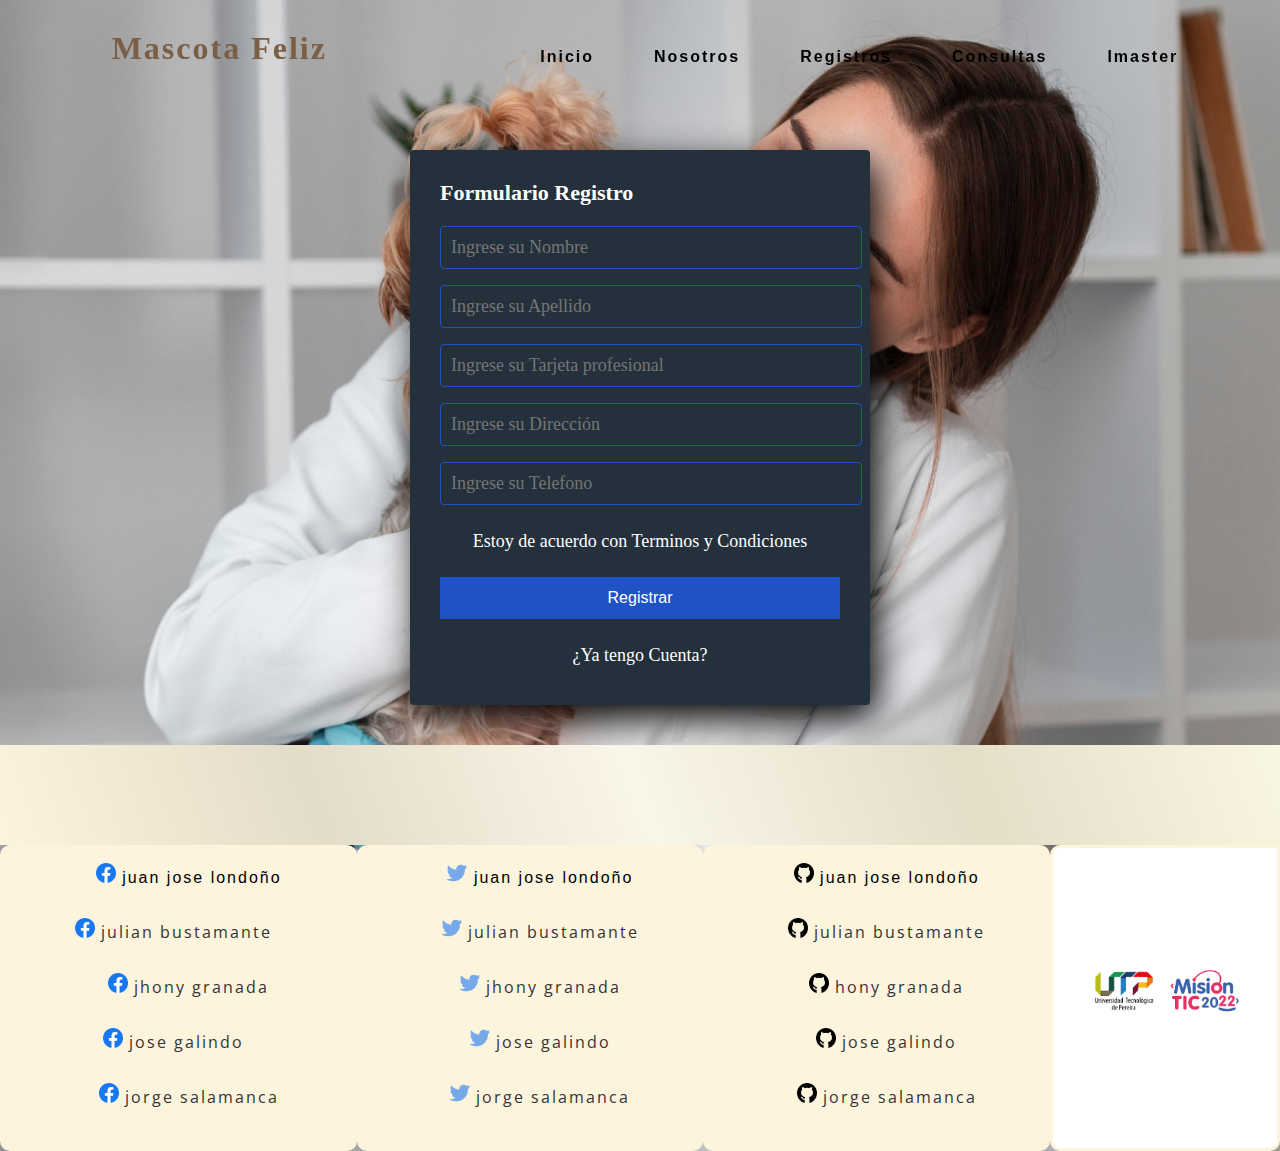
<file: registrar veterinario.html>
<!DOCTYPE html>
<html>

    <head>
        <title>registrar propietario</title>
        <style>
            * {
                margin: 0;
                padding: 0;
            }

            body{
                position: relative;
                width: 100%;
                height: 105vh;
                background: url(imagenes/fondo2.jpg);
                background-size: cover;
                background-position: center center;
            }
            
            header {
                position: fixed;
                top: 0;
                left: 0;
                width: 100%;
                display: flex;
                justify-content: space-around;
                transition: 0.7s;
                padding: 30px 20px;
                z-index: 10;
            }

            header.abajo {
                background: rgb(255, 255, 255);
                padding: 15px 20px;
            }

            header .logo {
                position: relative;
                color: rgb(122, 95, 70);
                font-weight: bold;
                font-size: 2em;
                letter-spacing: 2px;
                transition: 1.5s;
                text-decoration: none;
            }

            nav {
                display: flex;
                justify-content: center;
                align-items: center;
            }

            header ul {
                position: relative;
                display: flex;
                justify-content: center;
                align-items: center;
            }

            header ul li {
                list-style: none;
            }

            header ul li a {
                position: relative;
                font-family: helvetica;
                margin: 0 15px;
                text-decoration: none;
                color: rgb(0, 0, 0);
                letter-spacing: 2px;
                font-weight: 600;
                transition: 0.7s;
            }

            .zona1 {
                position: relative;
                width: 100%;
                height: 105vh;
                background: url(imagenes/fondo2.jpg);
                background-size: cover;
                background-position: center center;
            }

            header.abajo .logo,
            header.abajo ul li a {
                color: #000;
            }

            #barra_espaciadora {
                width: 100%;
                height: 100px;
                background: linear-gradient(70deg, #FDF4DE, #E3DCC8, #FAF6E8, #E3DEC8, #F9F6E2);
            }


            .article1 {
                grid-area: article_1;
                background-color: #FDF4DE;
                border: #FDF4DE;
                border-radius: 10px;
                border-style: solid;
                height: 100%;
            }

            .article1:hover{
                box-shadow:
                    1px 1px #a8abad,
                    2px 2px #a8abad,
                    3px 3px #a8abad;
                -webkit-transform: translateX(-3px);
                transform: translateX(-3px);
            }

            .article2 {
                grid-area: article_2;
                background-color: #FDF4DE;
                border: #FDF4DE;
                border-radius: 10px;
                border-style: solid;
                height: 100%;
                
            }

            .article2:hover{
                box-shadow:
                    1px 1px #a8abad,
                    2px 2px #a8abad,
                    3px 3px #a8abad;
                -webkit-transform: translateX(-3px);
                transform: translateX(-3px);
            }

            .article3 {
                grid-area: article_3;
                background-color: #FDF4DE;
                border: #FDF4DE;
                border-radius: 10px;
                border-style: solid;
                height: 100%;
            }

            .article3:hover{
                box-shadow:
                    1px 1px #a8abad,
                    2px 2px #a8abad,
                    3px 3px #a8abad;
                -webkit-transform: translateX(-3px);
                transform: translateX(-3px);
            }

            .article4 {
                grid-area: article_4;
                background-color: white;
                border: #FDF4DE;
                border-radius: 10px 0px 10px 10px;
                border-style: solid;
                height: 100%;

            }

            .article4:hover{
                box-shadow:
                    1px 1px #a8abad,
                    2px 2px #a8abad,
                    3px 3px #a8abad;
                -webkit-transform: translateX(-3px);
                transform: translateX(-3px);
            }

            #copyright {
                display: grid;
                grid-template-areas: "article_1 article_2 article_3 article_4";
                height: 300px;
                width: 100%;
                background-color:  #FDF4DE, #E3DCC8, #FAF6E8, #E3DEC8, #F9F6E2;
                background: linear-gradient(70deg);
                text-align: center;
                position: absolute;
                
            }

        </style>
        <link href='https://fonts.googleapis.com/css?family=Open+Sans:400,300,600' rel='stylesheet' type='text/css'>
        <link href="//maxcdn.bootstrapcdn.com/font-awesome/4.2.0/css/font-awesome.min.css" rel="stylesheet">
        <link rel="stylesheet" type="text/css" href="CSS/menubar.css">
        <link rel="stylesheet" type="text/css" href="CSS/footer.css">
        <link rel="stylesheet" type="text/css" href="CSS/Dueno.css">
        <link rel="icon" href="imagenes/perro.png">
    </head>

    <body>

        <header>
            <a href="#" class="logo">Mascota Feliz</a>
            <nav class="navbar">
                <ul>
                    <li><a href="index.html">Inicio</a></li>
                    <li><a href="nosotros.html">Nosotros</a></li>
                    <li><a href="#">Registros</a>
                        <ul>
                            <li><a href="resgistrar mascota.html">registro de mascota</a></li>
                            <li><a href="registrar propietario.html">registro de propietario</a></li>
                            <li><a href="registrar veterinario.html">registro de veterinario</a></li>
                        </ul>
                    </li>
                    <li><a href="#">Consultas</a>
                        <ul>
                            <li><a href="consultar mascota.html">Consultar mascota</a></li>
                            <li><a href="consultar mascotas.html">Consultar lista de mascotas</a></li>
                        </ul>
                    </li>

                    <li><a href="https://imaster.academy/login/index.php">Imaster</a></li>
                </ul>
            </nav>
        </header>

        <section class="form-register">
                <h4>Formulario Registro</h4>
                <input class="controls" type="text" name="nombres" id="nombres" placeholder="Ingrese su Nombre">
                <input class="controls" type="text" name="apellidos" id="apellidos" placeholder="Ingrese su Apellido">
                <input class="controls" type="number" name="Tarjeta profesional" id="Tarjeta profesional" placeholder="Ingrese su Tarjeta profesional">
                <input class="controls" type="text" name="Dirección" id="Dirección" placeholder="Ingrese su Dirección">
                <input class="controls" type="tel" name="Telefono" id="Telefono" placeholder="Ingrese su Telefono">
                <p>Estoy de acuerdo con <a href="#">Terminos y Condiciones</a></p>
                <input class="botons" type="submit" value="Registrar">
                <p><a href="#">¿Ya tengo Cuenta?</a></p>
              
        </section>

        <footer>
            <div id="barra_espaciadora"></div>
            <section id="copyright">

                <article class="article1">
                    <ul>
                        <li><a href="https://www.facebook.com/juanjo.londonoagudelo"><img src="imagenes/facebook.png" style="width: 20px;" class="facebook">   juan jose londoño </a></li>
                    </ul>

                    <ul>
                        <li><img src="imagenes/facebook.png" style="width: 20px;" class="facebook">   julian bustamante</li>
                        <li></li>
                    </ul>

                    <ul>
                        <li><img src="imagenes/facebook.png" style="width: 20px;" class="facebook">  jhony granada   </li>
                    </ul>

                    <ul>
                        <li><img src="imagenes/facebook.png" style="width: 20px;" class="facebook">  jose galindo</li>
                        <li></li>
                    </ul>

                    <ul>
                        <li><img src="imagenes/facebook.png" style="width: 20px;" class="facebook">   jorge salamanca</li>
                    </ul>
                    
                </article>

                <article class="article2">
                    <ul>
                        <li><a href="https://twitter.com/Lond_ho13"><img src="imagenes/gorjeo.png" style="width: 20px;" class="facebook">   juan jose londoño</a></li>
                    </ul>

                    <ul>
                        <li><img src="imagenes/gorjeo.png" style="width: 20px;" class="facebook">   julian bustamante</li>
                    </ul>

                    <ul>
                        <li><img src="imagenes/gorjeo.png" style="width: 20px;" class="facebook">   jhony granada</li>
                    </ul>

                    <ul>
                        <li><img src="imagenes/gorjeo.png" style="width: 20px;" class="facebook">   jose galindo</li>
                    </ul>
                    
                    <ul>
                        <li><img src="imagenes/gorjeo.png" style="width: 20px;" class="facebook">   jorge salamanca</li>

                    </ul>
                </article>

                <article class="article3">
                    <ul>
                        <li><a href="https://github.com/LOND-HO13"><img src="imagenes/github.png" style="width: 20px;" class="facebook">   juan jose londoño</a></li>
                    </ul>

                    <ul>
                        <li><img src="imagenes/github.png" style="width: 20px;" class="facebook">   julian bustamante</li>
                    </ul>

                    <ul>
                        <li><img src="imagenes/github.png" style="width: 20px;" class="facebook">   hony granada</li>
                    </ul>

                    <ul>
                        <li><img src="imagenes/github.png" style="width: 20px;" class="facebook">   jose galindo</li>
                    </ul>
                    
                    <ul>
                        <li><img src="imagenes/github.png" style="width: 20px;" class="facebook">   jorge salamanca</li>
                    </ul>
                </article>

                <article class="article4">
                    <a href="https://p4s.co/mision-tic-utp#:~:text=Misi%C3%B3n%20TIC%202022%20es%20el,Cuarta%20Revoluci%C3%B3n%20Industrial%2C%20mujeres%20y"><img src="imagenes/logo_utp.png" style="width: 150px; margin-top: 120px;"> </a>     
                </article>


            </section>
        </footer>

        <script type="text/javascript">
            window.addEventListener("scroll", function () {
                var header = document.querySelector("header");
                header.classList.toggle("abajo", window.scrollY > 0);
            })
        </script>

    </body>

</html>
</file>
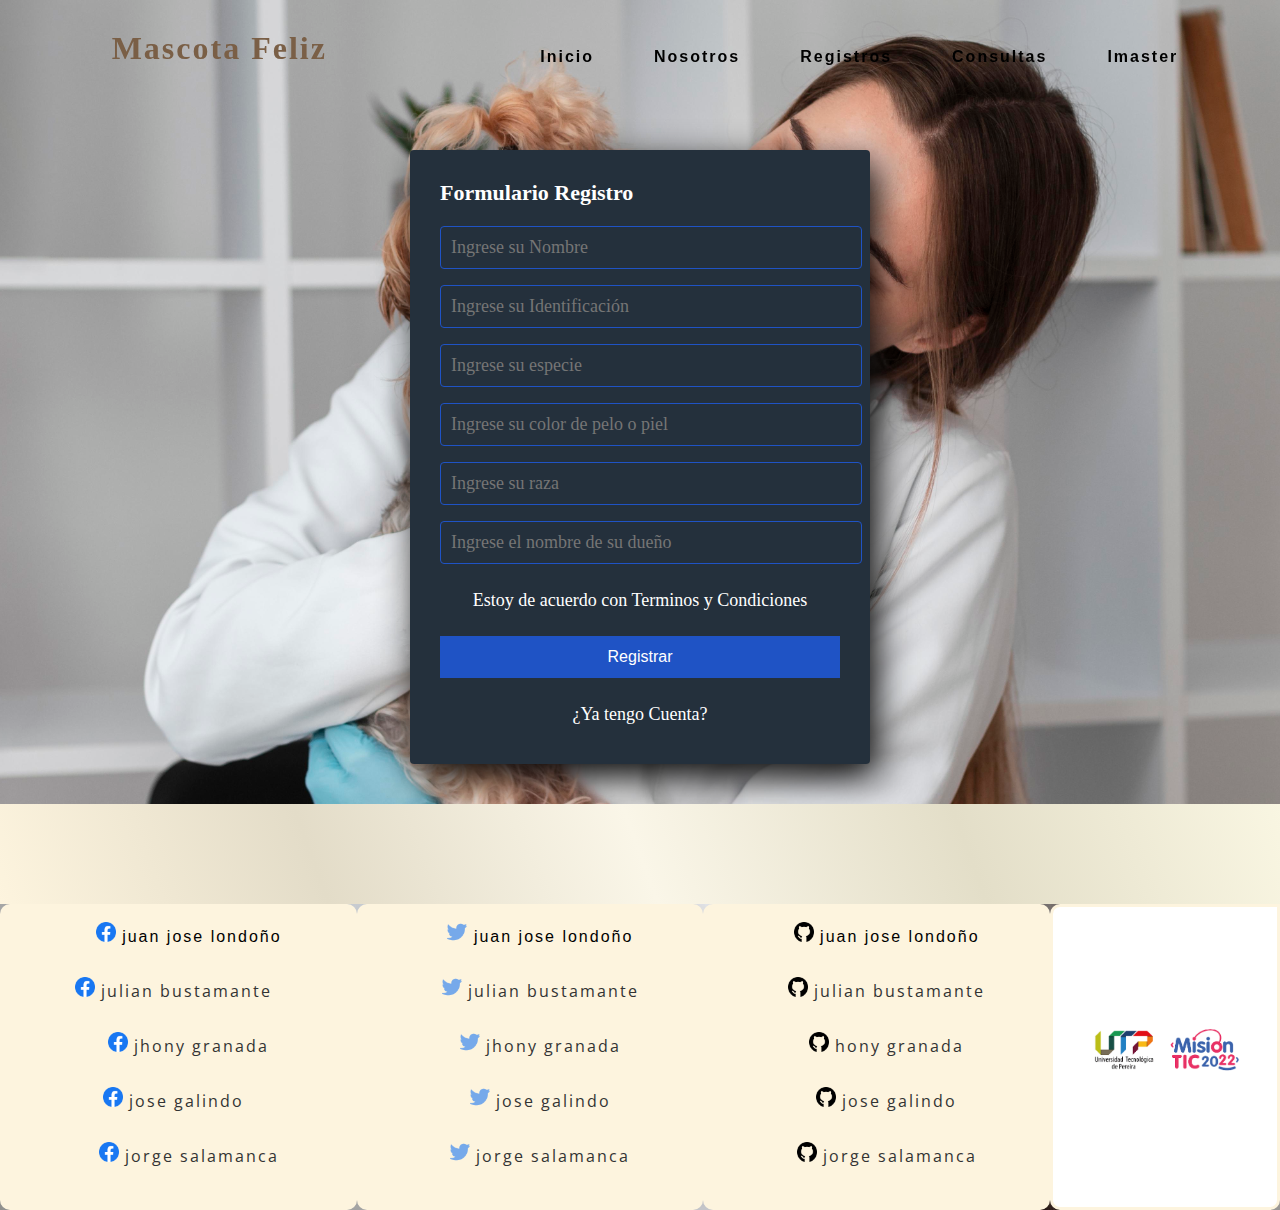
<file: resgistrar mascota.html>
<!DOCTYPE html>
<html>

    <head>
        <title>registrar propietario</title>
        <style>
            * {
                margin: 0;
                padding: 0;
            }

            body{
                position: relative;
                width: 100%;
                height: 105vh;
                background: url(imagenes/fondo2.jpg);
                background-size: cover;
                background-position: center center;
            }

            header {
                position: fixed;
                top: 0;
                left: 0;
                width: 100%;
                display: flex;
                justify-content: space-around;
                transition: 0.7s;
                padding: 30px 20px;
                z-index: 10;
            }

            header.abajo {
                background: rgb(255, 255, 255);
                padding: 15px 20px;
            }

            header .logo {
                position: relative;
                color: rgb(122, 95, 70);
                font-weight: bold;
                font-size: 2em;
                letter-spacing: 2px;
                transition: 1.5s;
                text-decoration: none;
            }

            nav {
                display: flex;
                justify-content: center;
                align-items: center;
            }

            header ul {
                position: relative;
                display: flex;
                justify-content: center;
                align-items: center;
            }

            header ul li {
                list-style: none;
            }

            header ul li a {
                position: relative;
                font-family: helvetica;
                margin: 0 15px;
                text-decoration: none;
                color: rgb(0, 0, 0);
                letter-spacing: 2px;
                font-weight: 600;
                transition: 0.7s;
            }

            .zona1 {
                position: relative;
                width: 100%;
                height: 105vh;
                background: url(imagenes/fondo2.jpg);
                background-size: cover;
                background-position: center center;
            }

            header.abajo .logo,
            header.abajo ul li a {
                color: #000;
            }

            #barra_espaciadora {
                width: 100%;
                height: 100px;
                background: linear-gradient(70deg, #FDF4DE, #E3DCC8, #FAF6E8, #E3DEC8, #F9F6E2);
            }


            .article1 {
                grid-area: article_1;
                background-color: #FDF4DE;
                border: #FDF4DE;
                border-radius: 10px;
                border-style: solid;
                height: 100%;
            }

            .article1:hover{
                box-shadow:
                    1px 1px #a8abad,
                    2px 2px #a8abad,
                    3px 3px #a8abad;
                -webkit-transform: translateX(-3px);
                transform: translateX(-3px);
            }

            .article2 {
                grid-area: article_2;
                background-color: #FDF4DE;
                border: #FDF4DE;
                border-radius: 10px;
                border-style: solid;
                height: 100%;
                
            }

            .article2:hover{
                box-shadow:
                    1px 1px #a8abad,
                    2px 2px #a8abad,
                    3px 3px #a8abad;
                -webkit-transform: translateX(-3px);
                transform: translateX(-3px);
            }

            .article3 {
                grid-area: article_3;
                background-color: #FDF4DE;
                border: #FDF4DE;
                border-radius: 10px;
                border-style: solid;
                height: 100%;
            }

            .article3:hover{
                box-shadow:
                    1px 1px #a8abad,
                    2px 2px #a8abad,
                    3px 3px #a8abad;
                -webkit-transform: translateX(-3px);
                transform: translateX(-3px);
            }

            .article4 {
                grid-area: article_4;
                background-color: white;
                border: #FDF4DE;
                border-radius: 10px 0px 10px 10px;
                border-style: solid;
                height: 100%;

            }

            .article4:hover{
                box-shadow:
                    1px 1px #a8abad,
                    2px 2px #a8abad,
                    3px 3px #a8abad;
                -webkit-transform: translateX(-3px);
                transform: translateX(-3px);
            }

            #copyright {
                display: grid;
                grid-template-areas: "article_1 article_2 article_3 article_4";
                height: 300px;
                width: 100%;
                background-color:  #FDF4DE, #E3DCC8, #FAF6E8, #E3DEC8, #F9F6E2;
                background: linear-gradient(70deg);
                text-align: center;
                position: absolute;
                
            }

        </style>
        <link href='https://fonts.googleapis.com/css?family=Open+Sans:400,300,600' rel='stylesheet' type='text/css'>
        <link href="//maxcdn.bootstrapcdn.com/font-awesome/4.2.0/css/font-awesome.min.css" rel="stylesheet">
        <link rel="stylesheet" type="text/css" href="CSS/menubar.css">
        <link rel="stylesheet" type="text/css" href="CSS/footer.css">
        <link rel="stylesheet" type="text/css" href="CSS/Dueno.css">
        <link rel="icon" href="imagenes/perro.png">
    </head>

    <body>

        <header>
            <a href="#" class="logo">Mascota Feliz</a>
            <nav class="navbar">
                <ul>
                    <li><a href="index.html">Inicio</a></li>
                    <li><a href="nosotros.html">Nosotros</a></li>
                    <li><a href="#">Registros</a>
                        <ul>
                            <li><a href="resgistrar mascota.html">registro de mascota</a></li>
                            <li><a href="registrar propietario.html">registro de propietario</a></li>
                            <li><a href="registrar veterinario.html">registro de veterinario</a></li>
                        </ul>
                    </li>
                    <li><a href="#">Consultas</a>
                        <ul>
                            <li><a href="consultar mascota.html">Consultar mascota</a></li>
                            <li><a href="consultar mascotas.html">Consultar lista de mascotas</a></li>
                        </ul>
                    </li>

                    <li><a href="https://imaster.academy/login/index.php">Imaster</a></li>
                </ul>
            </nav>
        </header>

        <section class="form-register">
                <h4>Formulario Registro</h4>
                <input class="controls" type="text" name="nombres" id="nombres" placeholder="Ingrese su Nombre">
                <input class="controls" type="text" name="Identificación" id="Identificación" placeholder="Ingrese su Identificación">
                <input class="controls" type="text" name="especie" id="especie" placeholder="Ingrese su especie">
                <input class="controls" type="text" name="color" id="color" placeholder="Ingrese su color de pelo o piel">
                <input class="controls" type="text" name="raza" id="raza" placeholder="Ingrese su raza">
                <input class="controls" type="text" name="dueño" id="dueño" placeholder="Ingrese el nombre de su dueño">

                <p>Estoy de acuerdo con <a href="#">Terminos y Condiciones</a></p>
                <input class="botons" type="submit" value="Registrar">
                <p><a href="#">¿Ya tengo Cuenta?</a></p>
              
        </section>

        <footer>
            <div id="barra_espaciadora"></div>
            <section id="copyright">

                <article class="article1">
                    <ul>
                        <li><a href="https://www.facebook.com/juanjo.londonoagudelo"><img src="imagenes/facebook.png" style="width: 20px;" class="facebook">   juan jose londoño </a></li>
                    </ul>

                    <ul>
                        <li><img src="imagenes/facebook.png" style="width: 20px;" class="facebook">   julian bustamante</li>
                        <li></li>
                    </ul>

                    <ul>
                        <li><img src="imagenes/facebook.png" style="width: 20px;" class="facebook">  jhony granada   </li>
                    </ul>

                    <ul>
                        <li><img src="imagenes/facebook.png" style="width: 20px;" class="facebook">  jose galindo</li>
                        <li></li>
                    </ul>

                    <ul>
                        <li><img src="imagenes/facebook.png" style="width: 20px;" class="facebook">   jorge salamanca</li>
                    </ul>
                    
                </article>

                <article class="article2">
                    <ul>
                        <li><a href="https://twitter.com/Lond_ho13"><img src="imagenes/gorjeo.png" style="width: 20px;" class="facebook">   juan jose londoño</a></li>
                    </ul>

                    <ul>
                        <li><img src="imagenes/gorjeo.png" style="width: 20px;" class="facebook">   julian bustamante</li>
                    </ul>

                    <ul>
                        <li><img src="imagenes/gorjeo.png" style="width: 20px;" class="facebook">   jhony granada</li>
                    </ul>

                    <ul>
                        <li><img src="imagenes/gorjeo.png" style="width: 20px;" class="facebook">   jose galindo</li>
                    </ul>
                    
                    <ul>
                        <li><img src="imagenes/gorjeo.png" style="width: 20px;" class="facebook">   jorge salamanca</li>

                    </ul>
                </article>

                <article class="article3">
                    <ul>
                        <li><a href="https://github.com/LOND-HO13"><img src="imagenes/github.png" style="width: 20px;" class="facebook">   juan jose londoño</a></li>
                    </ul>

                    <ul>
                        <li><img src="imagenes/github.png" style="width: 20px;" class="facebook">   julian bustamante</li>
                    </ul>

                    <ul>
                        <li><img src="imagenes/github.png" style="width: 20px;" class="facebook">   hony granada</li>
                    </ul>

                    <ul>
                        <li><img src="imagenes/github.png" style="width: 20px;" class="facebook">   jose galindo</li>
                    </ul>
                    
                    <ul>
                        <li><img src="imagenes/github.png" style="width: 20px;" class="facebook">   jorge salamanca</li>
                    </ul>
                </article>

                <article class="article4">
                    <a href="https://p4s.co/mision-tic-utp#:~:text=Misi%C3%B3n%20TIC%202022%20es%20el,Cuarta%20Revoluci%C3%B3n%20Industrial%2C%20mujeres%20y"><img src="imagenes/logo_utp.png" style="width: 150px; margin-top: 120px;"> </a>     
                </article>


            </section>
        </footer>

        <script type="text/javascript">
            window.addEventListener("scroll", function () {
                var header = document.querySelector("header");
                header.classList.toggle("abajo", window.scrollY > 0);
            })
        </script>

    </body>

</html>
</file>
<file: CSS/menubar.css>
.navbar ul {
    font-size: 0;
    list-style-type: none;
  }

  .navbar ul li {
    font-family: "Open Sans", sans-serif;
    font-size: 1rem;
    font-weight: 400;
    color: #333;
    display: inline-block;
    padding: 15px;
    position: relative;
  }

  
.navbar ul li ul {
    display: none;
  }
  
  .navbar ul li:hover {
    cursor: pointer;
    background-color: #443d3d;
  }

  .navbar ul li:hover ul {
    display: block;
    margin-top: 15px;
    width: 200px;
    left: 0;
    position: absolute;
  }

  .navbar ul li:hover ul li {
    display: block;
    background-color: #684646;
  }
  
  .navbar ul li:hover ul li:hover {
    background-color: #302424;
  }
</file>
<file: CSS/footer.css>
#copyright ul {
    font-size: 0;
    list-style-type: none;
  }
  
#copyright li{
    text-align: right;
    letter-spacing: 2px;
}

#copyright ul li {
    font-family: "Open Sans", sans-serif;
    font-size: 1rem;
    font-weight: 400;
    color: #333;
    display: inline-block;
    padding: 15px;
    position: relative;
  }

#copyright ul li ul {
    display: none;
  }

#copyright ul li:hover {
    cursor: pointer;
    background-color: #cab4b4;
  }

#copyright ul li a {
    position: relative;
    font-family: helvetica;
    margin: 0 15px;
    text-decoration: none;
    color: rgb(0, 0, 0);
    letter-spacing: 2px;
}
.facebook{
    margin-left: 20px;
}
</file>
<file: CSS/Dueno.css>
.form-register {
    width: 400px;
    background: #24303c;
    padding: 30px;
    margin: auto;
    margin-top: 150px;
    margin-bottom: 40px;
    border-radius: 4px;
    font-family: 'calibri';
    color: white;
    box-shadow: 7px 13px 37px #000;

  }
  
  .form-register h4 {
    font-size: 22px;
    margin-bottom: 20px;
  }
  
  .controls {
    width: 100%;
    background: #24303c;
    padding: 10px;
    border-radius: 4px;
    margin-bottom: 16px;
    border: 1px solid #1f53c5;
    font-family: 'calibri';
    font-size: 18px;
    color: white;
  }
  
  .form-register p {
    height: 40px;
    text-align: center;
    font-size: 18px;
    line-height: 40px;
  }
  
  .form-register a {
    color: white;
    text-decoration: none;
  }
  
  .form-register a:hover {
    color: white;
    text-decoration: underline;
  }
  
  .form-register .botons {
    width: 100%;
    background: #1f53c5;
    border: none;
    padding: 12px;
    color: white;
    margin: 16px 0;
    font-size: 16px;
  }
</file>
